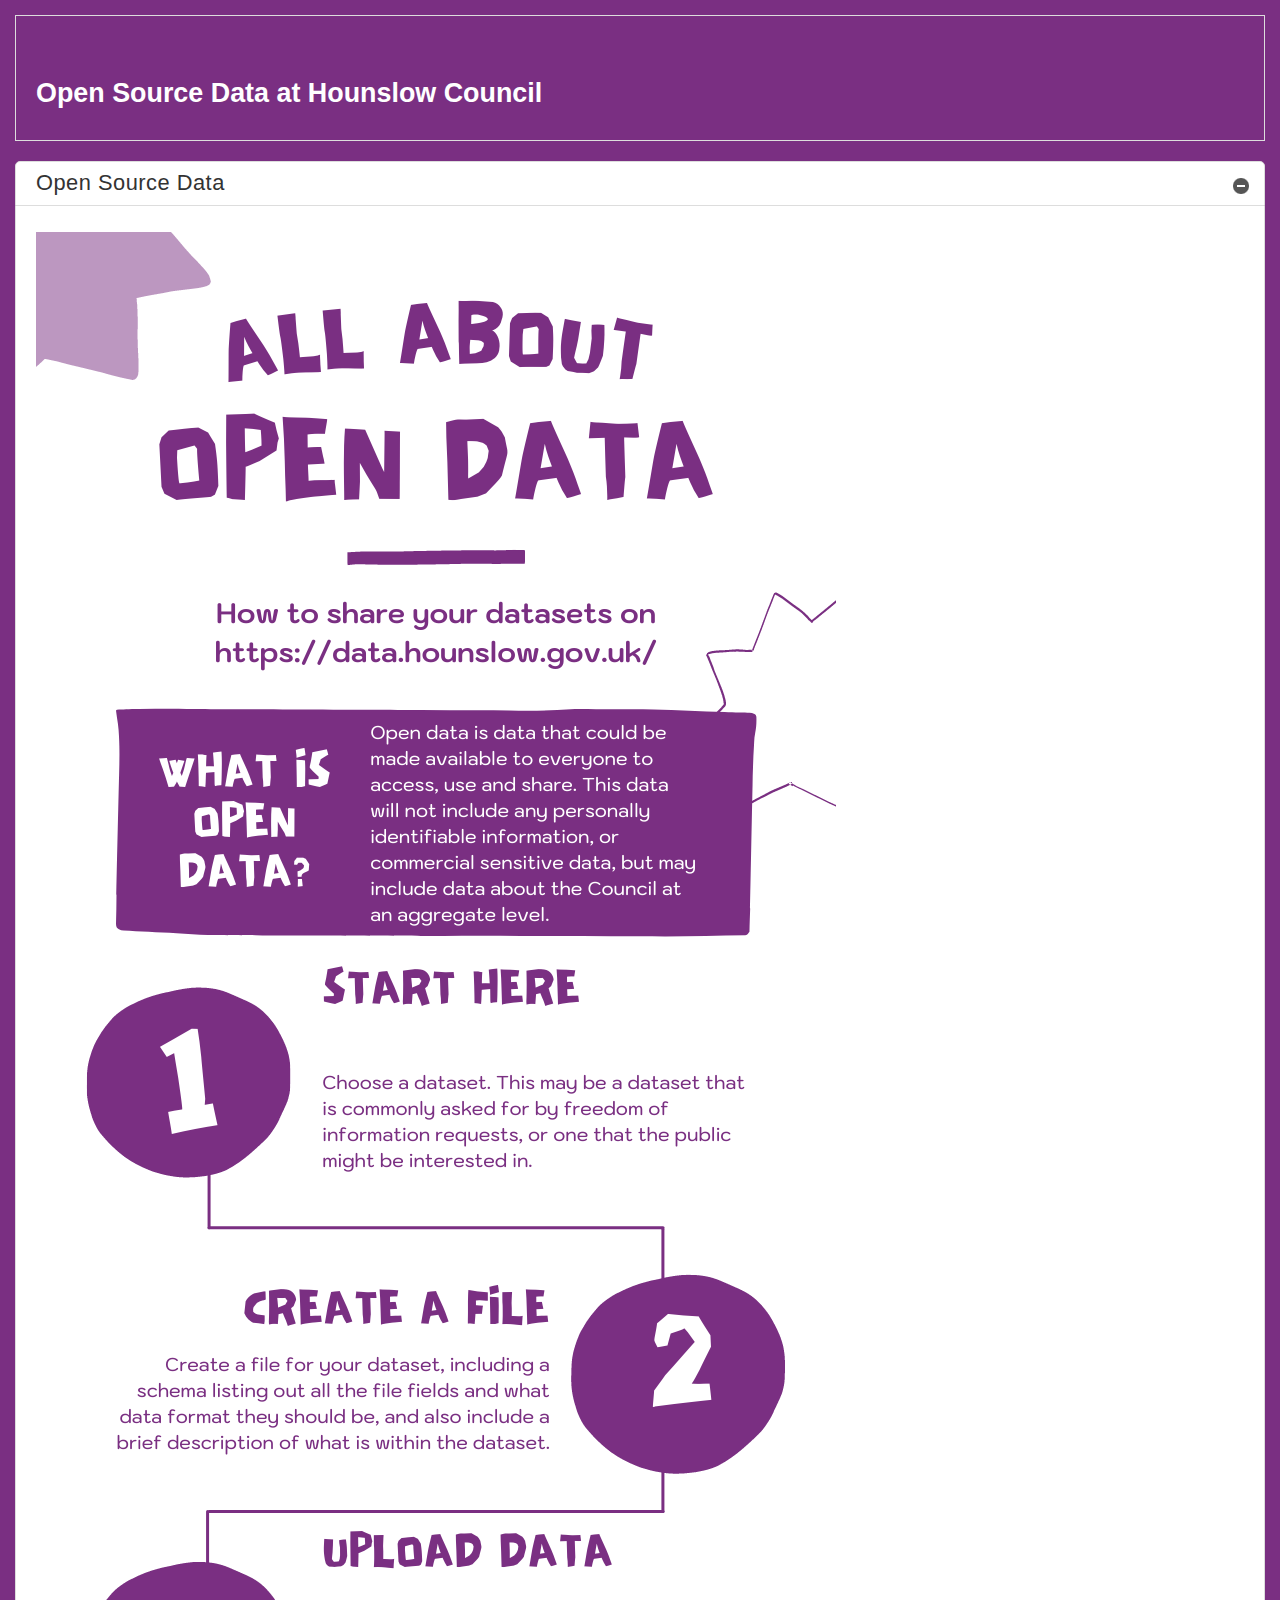
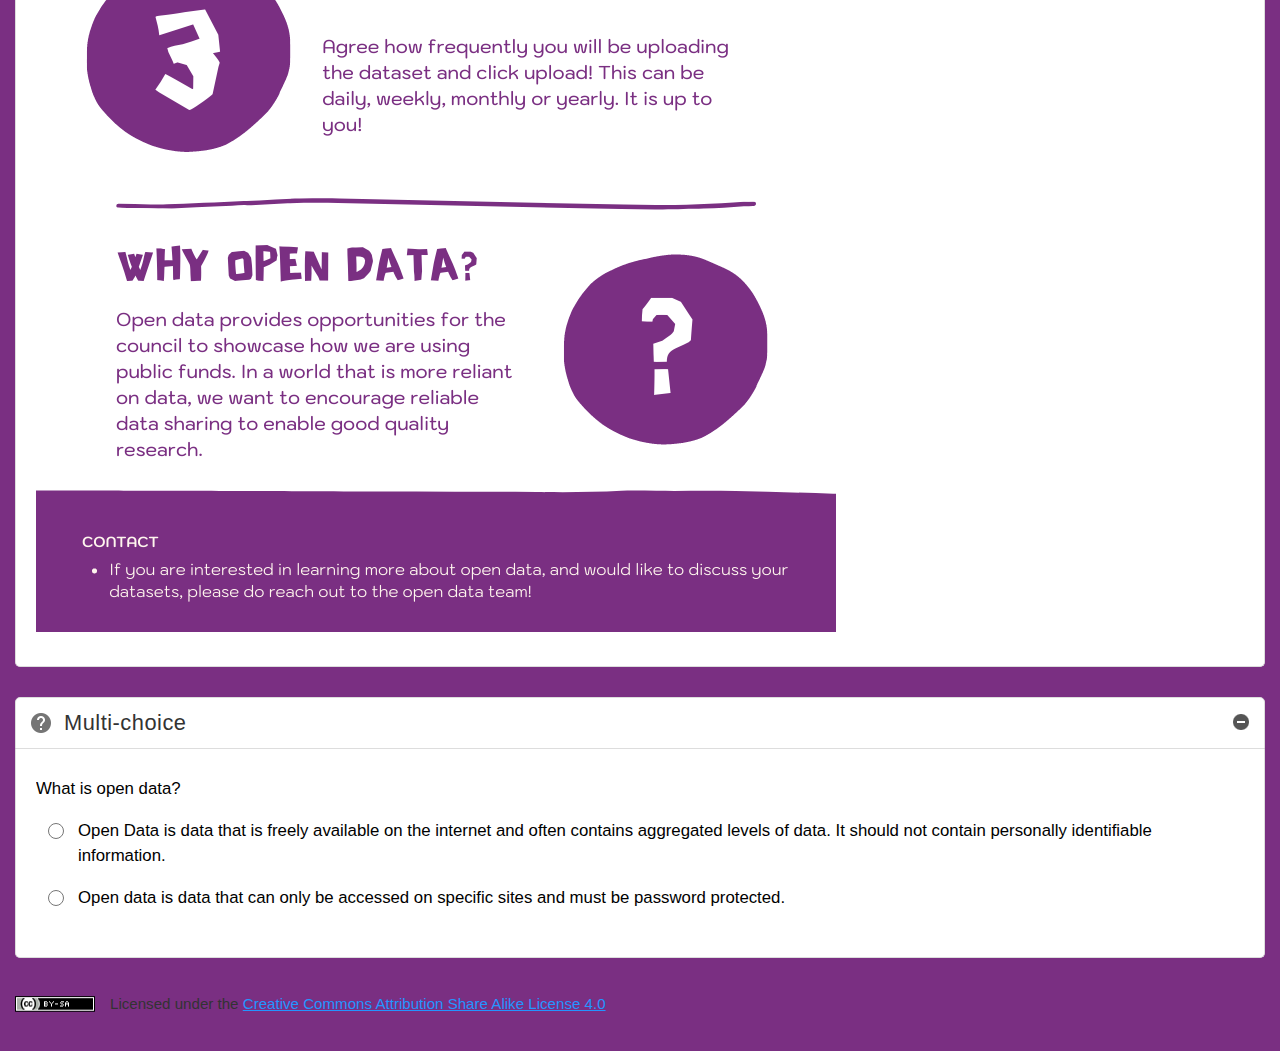
<file: open_data_scorm/index.html>
<!DOCTYPE html>
<html lang="en" xml:lang="en" xmlns="http://www.w3.org/1999/xhtml">
<head>
<meta http-equiv="content-type" content="text/html; charset=utf-8" />
<title>Open Data Training </title>
<meta name="author" content="AnnaTrichkine" />
<link rel="license" type="text/html" href="http://creativecommons.org/licenses/by-sa/4.0/" />
<meta name="generator" content="eXeLearning 2.5.1 - exelearning.net" />
<meta name="description" content="test" />
<link rel="stylesheet" type="text/css" href="base.css" />
<link rel="stylesheet" type="text/css" href="content.css" />
<!--[if lt IE 9]><script type="text/javascript" src="exe_html5.js"></script><![endif]-->
<script type="text/javascript" src="exe_jquery.js"></script>
<script type="text/javascript" src="common_i18n.js"></script>
<script type="text/javascript" src="common.js"></script>
<script type="text/javascript" src="SCORM_API_wrapper.js"></script>
<script type="text/javascript" src="SCOFunctions.js"></script>
<meta name="viewport" content="width=device-width, initial-scale=1" />
    </head>
<body id="exe-node-0" class="exe-scorm" onunload="unloadPage()"><script type="text/javascript">document.body.className+=" js";jQuery(function(){loadPage()})</script>
<div id="outer">
<section id="main">
<header id="nodeDecoration"><div id="headerContent"><h1 id="nodeTitle">Open Source Data at Hounslow Council</h1></div></header>
<article class="iDevice_wrapper textIdevice em_iDevice" id="id0">
<div class="iDevice emphasis1" >
<header class="iDevice_header iDevice_header_noIcon"><h1 class="iDeviceTitle">Open Source Data</h1></header>
<div class="iDevice_inner">
<div class="iDevice_content_wrapper">
<div id="ta0_113_2" class="block iDevice_content">
<div class="exe-text"><p><img src="Hounslow_Open_Data_Infographic.png" alt="Open data infographic" title="open_data_infographic" width="800" height="2000" /></p></div>
</div>
</div>
</div>
</div>
</article>
<article class="iDevice_wrapper MultichoiceIdevice em_iDevice" id="id10">
<div class="iDevice emphasis1" >
<header class="iDevice_header"><h1 class="iDeviceTitle">Multi-choice</h1></header>
<div class="iDevice_inner">
<div class="iDevice_content_wrapper">
<section class="question">
<form name="multi-choice-form-10_86" action="#" onsubmit="return false" class="activity-form">
<h1 class="js-sr-av">Question</h1>
<div id="taquestion10_86" class="block question iDevice_content">
<p><span style="color: #000000;">What is open data?</span></p>
</div>
<section class="iDevice_answers">
<h1 class="js-sr-av">Answers</h1>
<section class="iDevice_answer">
<p class="iDevice_answer-field js-required">
<label for="i10_89" class="sr-av"><a href="#answer-10_89">Option 1</a></label><input type="radio" name="option10_86" id="i10_89" class="exe-radio-option exe-radio-option-0-2-10_86-multi"/>
</p>
<div class="iDevice_answer-content" id="answer-10_89"><div id="taans10_89" class="block iDevice_content">
<p><span style="color: #000000;">Open Data is data that is freely available on the internet and often contains aggregated levels of data. It should not contain personally identifiable information.</span><span style="color: #ffffff;"></span></p>
</div>
</div>
</section>
<section class="iDevice_answer">
<p class="iDevice_answer-field js-required">
<label for="i10_220" class="sr-av"><a href="#answer-10_220">Option 2</a></label><input type="radio" name="option10_86" id="i10_220" class="exe-radio-option exe-radio-option-1-2-10_86-multi"/>
</p>
<div class="iDevice_answer-content" id="answer-10_220"><div id="taans10_220" class="block iDevice_content">
<p><span style="color: #000000;">Open data is data that can only be accessed on specific sites and must be password protected.</span></p>
</div>
</div>
</section>
</section>
<section class="iDevice_feedbacks js-feedback">
<h1 class="js-sr-av">Feedback</h1>
<section id="sa0b10_86" class="feedback js-hidden">
<div id="taf10_89" class=" iDevice_content">
<p><span style="color: #000000;">Open Data is Data that can be accessed by anyone on the web and should be machine readable. </span></p>
</div>
</section>
<section id="sa1b10_86" class="feedback js-hidden">
<p>Wrong</p>
</section>
</section>
</form>
<section class="iDevice_solution feedback js-hidden">
<h1>Solution</h1>
<ol>
<li><a href="#answer-10_89">Correct Option</a><span> (<a href="#sa0b10_86">Feedback</a>)</span></li>
<li><a href="#answer-10_220">Wrong</a><span> (<a href="#sa1b10_86">Feedback</a>)</span></li>
</ol>
</section>
</section>
</div>
</div>
</div>
</article>
</section>
<div id="packageLicense" class="cc cc-by-sa">
<p><span>Licensed under the</span> <a rel="license" href="http://creativecommons.org/licenses/by-sa/4.0/">Creative Commons Attribution Share Alike License 4.0</a></p>
</div>
</div>
<script type="text/javascript" src="_style_js.js"></script></body></html>
</file>
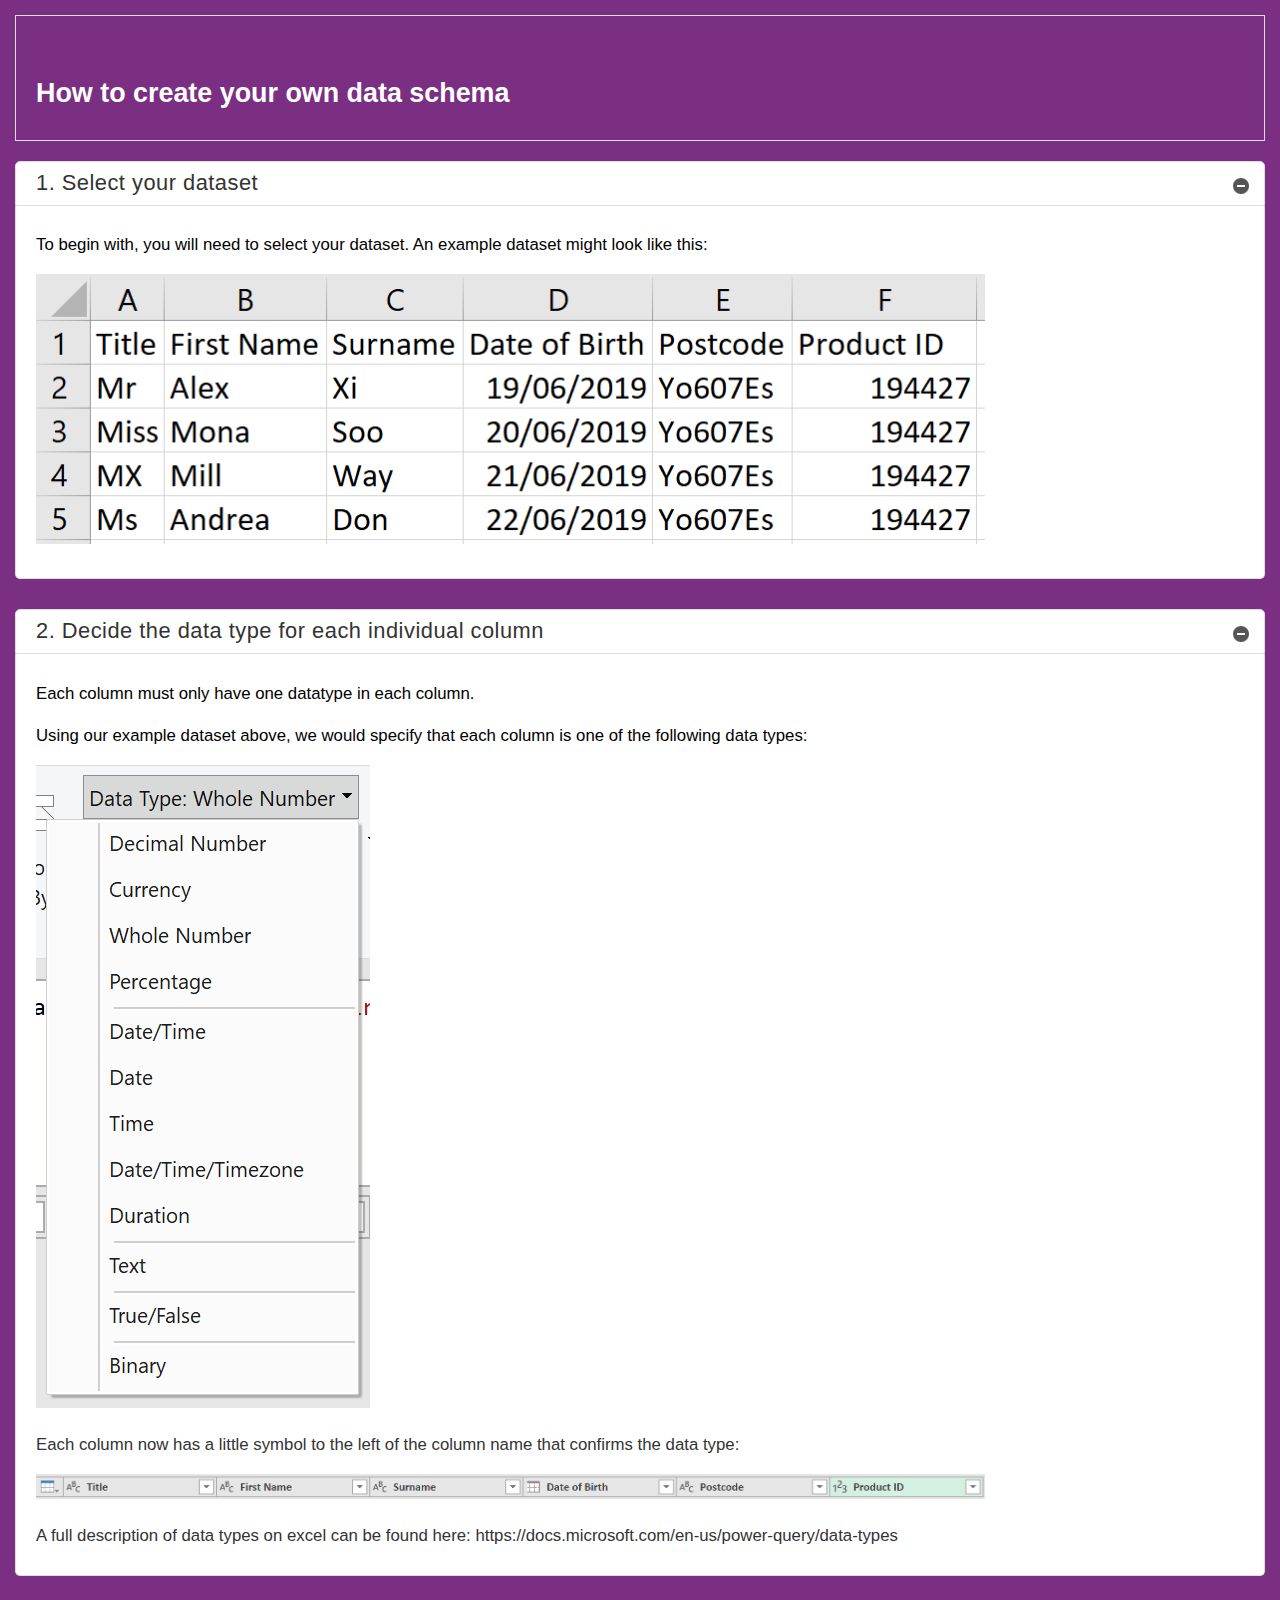
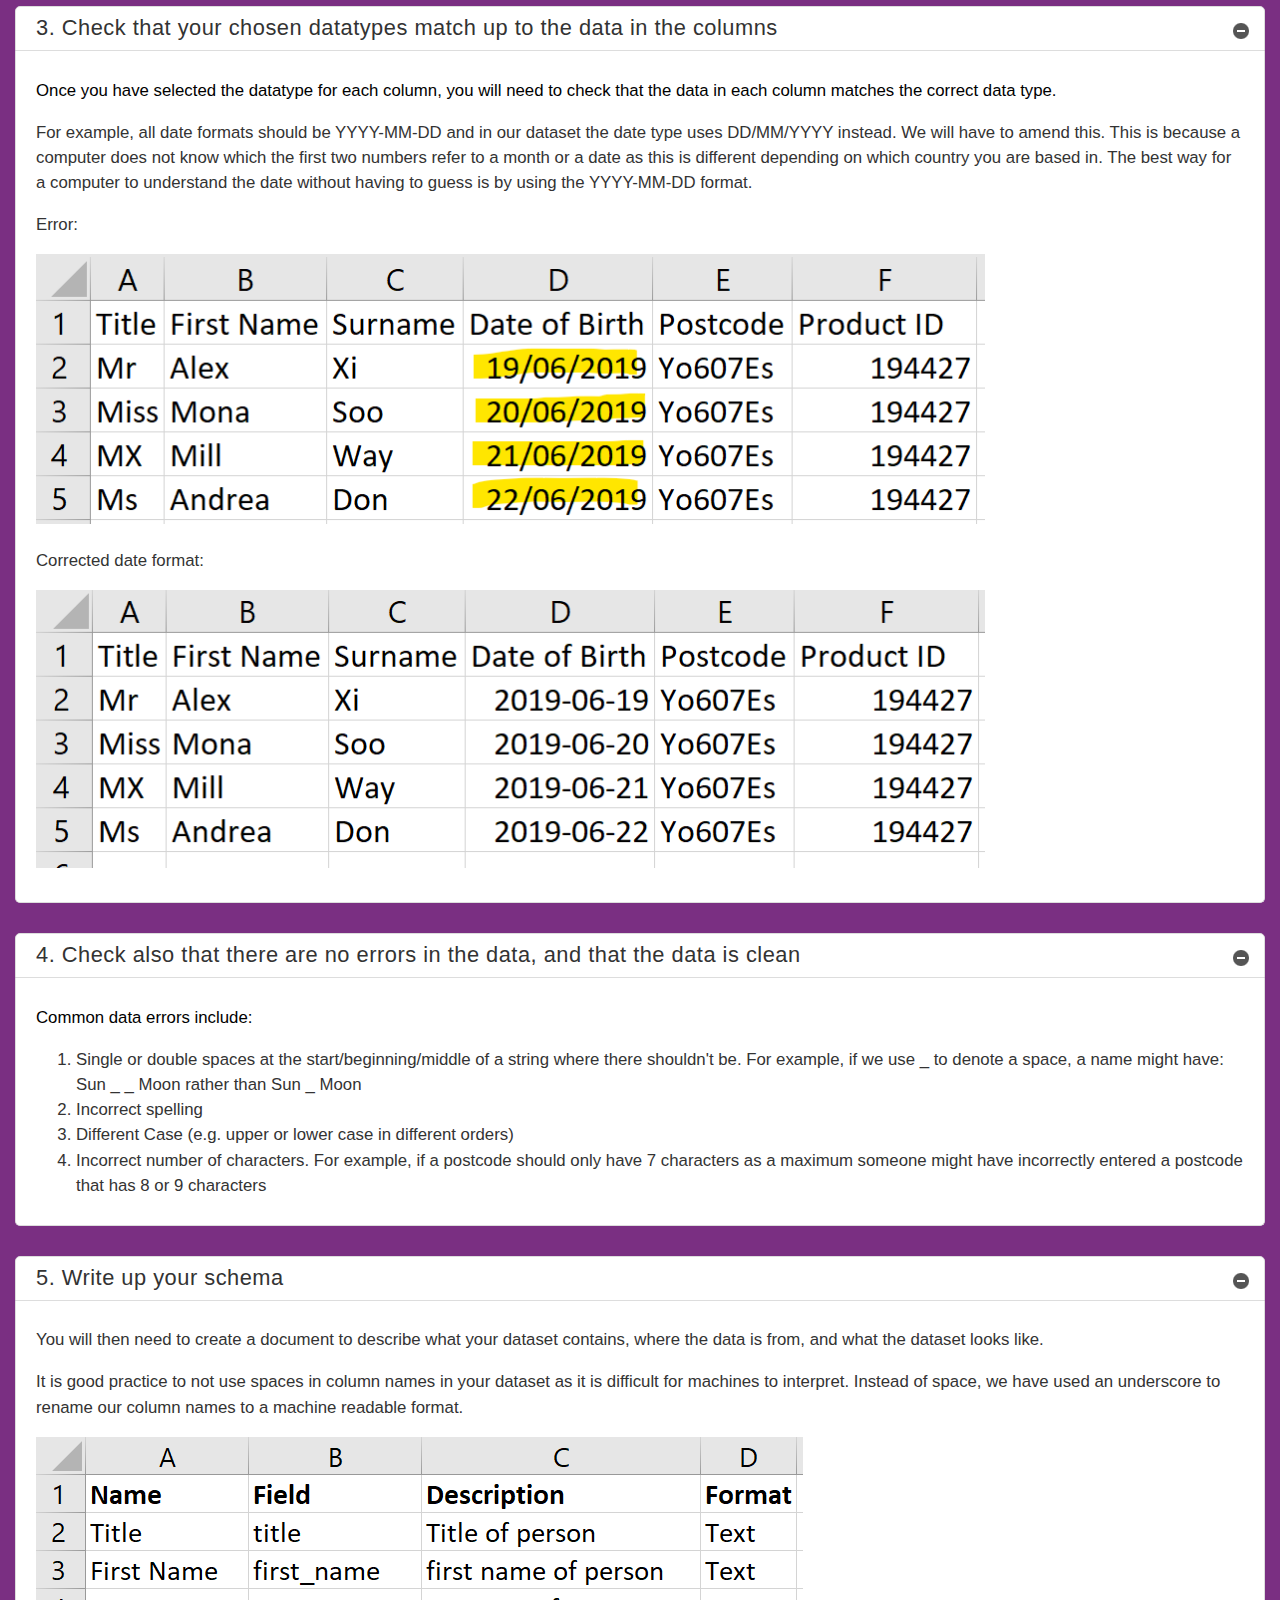
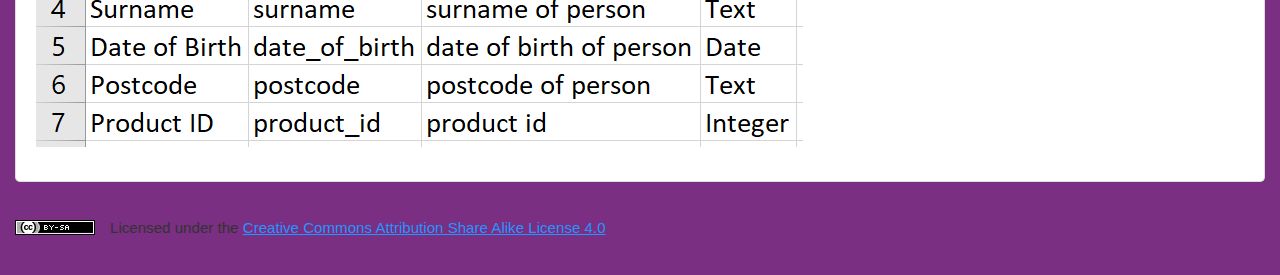
<file: open_data_scorm/how_to_create_your_own_data_schema.html>
<!DOCTYPE html>
<html lang="en" xml:lang="en" xmlns="http://www.w3.org/1999/xhtml">
<head>
<meta http-equiv="content-type" content="text/html; charset=utf-8" />
<title>How to create your own data schema | Open Data Training </title>
<meta name="author" content="AnnaTrichkine" />
<link rel="license" type="text/html" href="http://creativecommons.org/licenses/by-sa/4.0/" />
<meta name="generator" content="eXeLearning 2.5.1 - exelearning.net" />
<link rel="stylesheet" type="text/css" href="base.css" />
<link rel="stylesheet" type="text/css" href="content.css" />
<!--[if lt IE 9]><script type="text/javascript" src="exe_html5.js"></script><![endif]-->
<script type="text/javascript" src="exe_jquery.js"></script>
<script type="text/javascript" src="common_i18n.js"></script>
<script type="text/javascript" src="common.js"></script>
<script type="text/javascript" src="SCORM_API_wrapper.js"></script>
<script type="text/javascript" src="SCOFunctions.js"></script>
<meta name="viewport" content="width=device-width, initial-scale=1" />
    </head>
<body id="exe-node-4" class="exe-scorm" onunload="unloadPage()"><script type="text/javascript">document.body.className+=" js";jQuery(function(){loadPage()})</script>
<div id="outer">
<section id="main">
<header id="nodeDecoration"><div id="headerContent"><h1 id="nodeTitle">How to create your own data schema</h1></div></header>
<article class="iDevice_wrapper textIdevice em_iDevice" id="id12">
<div class="iDevice emphasis1" >
<header class="iDevice_header iDevice_header_noIcon"><h1 class="iDeviceTitle">1. Select your dataset</h1></header>
<div class="iDevice_inner">
<div class="iDevice_content_wrapper">
<div id="ta12_108_2" class="block iDevice_content">
<div class="exe-text"><p><span style="color: #000000;">To begin with, you will need to select your dataset. An example dataset might look like this:</span></p>
<p><span style="color: #000000;"><img src="img0.png" width="949" height="270" alt="Datasetexcel" /></span></p></div>
</div>
</div>
</div>
</div>
</article>
<article class="iDevice_wrapper textIdevice em_iDevice" id="id13">
<div class="iDevice emphasis1" >
<header class="iDevice_header iDevice_header_noIcon"><h1 class="iDeviceTitle">2. Decide the data type for each individual column</h1></header>
<div class="iDevice_inner">
<div class="iDevice_content_wrapper">
<div id="ta13_109_2" class="block iDevice_content">
<div class="exe-text"><p><span style="color: #000000;">Each column must only have one datatype in each column. </span></p>
<p><span style="color: #000000;">Using our example dataset above, we would specify that each column is one of the following data types:</span></p>
<p><img src="img0.1.png" width="334" height="643" alt="datatypes" /></p>
<p>Each column now has a little symbol to the left of the column name that confirms the data type:</p>
<p><img src="img1.png" width="949" height="25" alt="datatypetable" /></p>
<p><span style="color: #000000;"></span>A full description of data types on excel can be found here: https://docs.microsoft.com/en-us/power-query/data-types</p>
<p></p></div>
</div>
</div>
</div>
</div>
</article>
<article class="iDevice_wrapper textIdevice em_iDevice" id="id14">
<div class="iDevice emphasis1" >
<header class="iDevice_header iDevice_header_noIcon"><h1 class="iDeviceTitle">3. Check that your chosen datatypes match up to the data in the columns</h1></header>
<div class="iDevice_inner">
<div class="iDevice_content_wrapper">
<div id="ta14_110_2" class="block iDevice_content">
<div class="exe-text"><p><span style="color: #000000;">Once you have selected the datatype for each column, you will need to check that the data in each column matches the correct data type.</span></p>
<p>For example, all date formats should be YYYY-MM-DD and in our dataset the date type uses DD/MM/YYYY instead. We will have to amend this. This is because a computer does not know which the first two numbers refer to a month or a date as this is different depending on which country you are based in. The best way for a computer to understand the date without having to guess is by using the YYYY-MM-DD format.</p>
<p>Error:</p>
<p><img src="img0.2.png" width="949" height="270" alt="errordates" /></p>
<p>Corrected date format:</p>
<p><img src="img1.1.png" width="949" height="278" alt="newdateformat" /></p></div>
</div>
</div>
</div>
</div>
</article>
<article class="iDevice_wrapper textIdevice em_iDevice" id="id15">
<div class="iDevice emphasis1" >
<header class="iDevice_header iDevice_header_noIcon"><h1 class="iDeviceTitle">4. Check also that there are no errors in the data, and that the data is clean</h1></header>
<div class="iDevice_inner">
<div class="iDevice_content_wrapper">
<div id="ta15_111_2" class="block iDevice_content">
<div class="exe-text"><p><span style="color: #000000;">Common data errors include: </span></p>
<ol>
<li>Single or double spaces at the start/beginning/middle of a string where there shouldn't be. For example, if we use _ to denote a space, a name might have: Sun _ _ Moon rather than Sun _ Moon</li>
<li>Incorrect spelling</li>
<li>Different Case (e.g. upper or lower case in different orders)</li>
<li>Incorrect number of characters. For example, if a postcode should only have 7 characters as a maximum someone might have incorrectly entered a postcode that has 8 or 9 characters</li>
</ol></div>
</div>
</div>
</div>
</div>
</article>
<article class="iDevice_wrapper textIdevice em_iDevice" id="id16">
<div class="iDevice emphasis1" >
<header class="iDevice_header iDevice_header_noIcon"><h1 class="iDeviceTitle">5. Write up your schema</h1></header>
<div class="iDevice_inner">
<div class="iDevice_content_wrapper">
<div id="ta16_112_2" class="block iDevice_content">
<div class="exe-text"><p>You will then need to create a document to describe what your dataset contains, where the data is from, and what the dataset looks like.</p>
<p>It is good practice to not use spaces in column names in your dataset as it is difficult for machines to interpret. Instead of space, we have used an underscore to rename our column names to a machine readable format.</p>
<p><img src="img0.3.png" width="767" height="310" alt="schemadesc" /></p></div>
</div>
</div>
</div>
</div>
</article>
</section>
<div id="packageLicense" class="cc cc-by-sa">
<p><span>Licensed under the</span> <a rel="license" href="http://creativecommons.org/licenses/by-sa/4.0/">Creative Commons Attribution Share Alike License 4.0</a></p>
</div>
</div>
<script type="text/javascript" src="_style_js.js"></script></body></html>
</file>
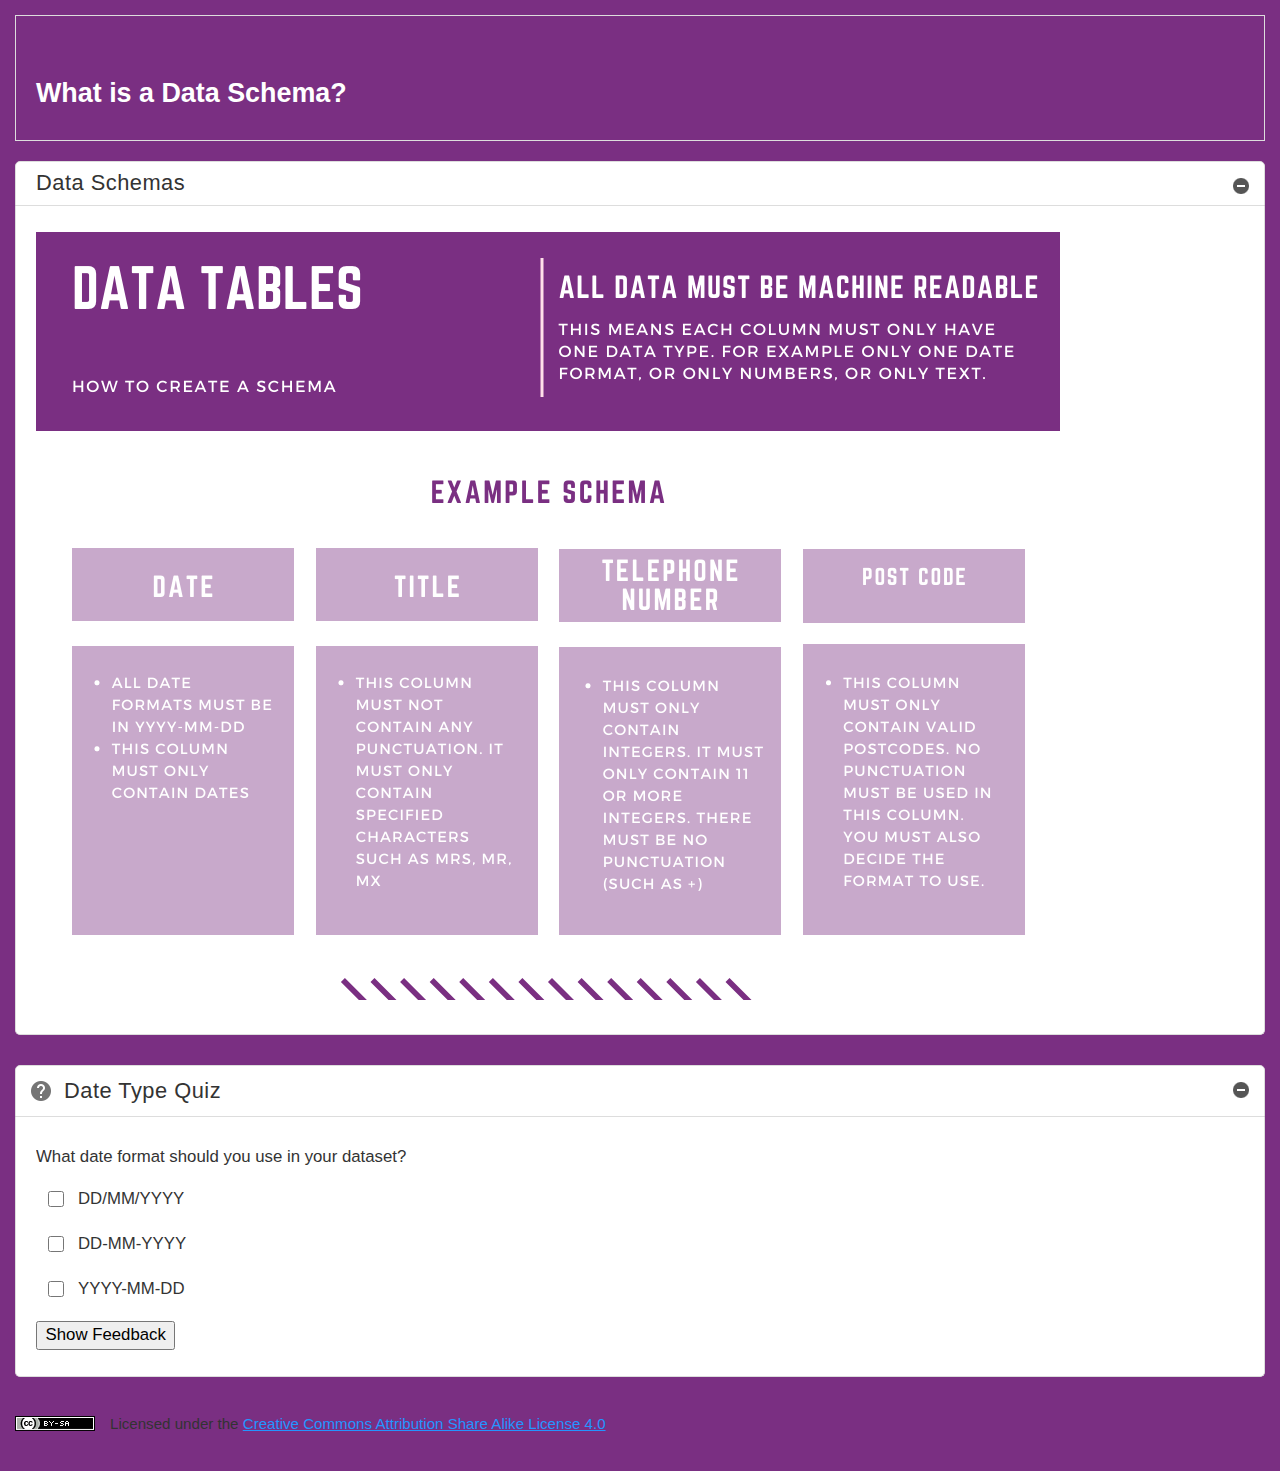
<file: open_data_scorm/what_is_a_data_schema.html>
<!DOCTYPE html>
<html lang="en" xml:lang="en" xmlns="http://www.w3.org/1999/xhtml">
<head>
<meta http-equiv="content-type" content="text/html; charset=utf-8" />
<title>What is a Data Schema? | Open Data Training </title>
<meta name="author" content="AnnaTrichkine" />
<link rel="license" type="text/html" href="http://creativecommons.org/licenses/by-sa/4.0/" />
<meta name="generator" content="eXeLearning 2.5.1 - exelearning.net" />
<link rel="stylesheet" type="text/css" href="base.css" />
<link rel="stylesheet" type="text/css" href="content.css" />
<!--[if lt IE 9]><script type="text/javascript" src="exe_html5.js"></script><![endif]-->
<script type="text/javascript" src="exe_jquery.js"></script>
<script type="text/javascript" src="common_i18n.js"></script>
<script type="text/javascript" src="common.js"></script>
<script type="text/javascript" src="SCORM_API_wrapper.js"></script>
<script type="text/javascript" src="SCOFunctions.js"></script>
<meta name="viewport" content="width=device-width, initial-scale=1" />
    </head>
<body id="exe-node-1" class="exe-scorm" onunload="unloadPage()"><script type="text/javascript">document.body.className+=" js";jQuery(function(){loadPage()})</script>
<div id="outer">
<section id="main">
<header id="nodeDecoration"><div id="headerContent"><h1 id="nodeTitle">What is a Data Schema?</h1></div></header>
<article class="iDevice_wrapper textIdevice em_iDevice" id="id1">
<div class="iDevice emphasis1" >
<header class="iDevice_header iDevice_header_noIcon"><h1 class="iDeviceTitle">Data Schemas</h1></header>
<div class="iDevice_inner">
<div class="iDevice_content_wrapper">
<div id="ta1_114_2" class="block iDevice_content">
<div class="exe-text"><p><img src="Data_schema.png" alt="data schema how to" title="dataschema" width="1024" height="768" /></p></div>
</div>
</div>
</div>
</div>
</article>
<article class="iDevice_wrapper MultiSelectIdevice em_iDevice" id="id6">
<div class="iDevice emphasis1" >
<header class="iDevice_header"><h1 class="iDeviceTitle">Date Type Quiz</h1></header>
<div class="iDevice_inner">
<div class="iDevice_content_wrapper">
<section class="question">
<div id="actitity-6_108">
<form name="multi-select-form-6_108" action="#" class="activity-form multi-select-form">
<h1 class="js-sr-av">Question</h1>
<div id="taquestion6_108" class="block question iDevice_content">
<p>What date format should you use in your dataset?</p>
</div>
<section class="iDevice_answers">
<h1 class="js-sr-av">Answers</h1>
<section class="iDevice_answer">
<p class="iDevice_answer-field js-required">
<label for="op6_1080" class="sr-av"><a href="#answer-6_111">Option 1</a></label><input type="checkbox" id="op6_1080" value="False" />
</p>
<div class="iDevice_answer-content" id="answer-6_111"><div id="taans6_111" class="block iDevice_content">
<p>DD/MM/YYYY</p>
</div>
</div>
<section class="iDevice_answer-feedback feedback" id="feedback-6_1080" style="display:none"></section>
</section>
<section class="iDevice_answer">
<p class="iDevice_answer-field js-required">
<label for="op6_1081" class="sr-av"><a href="#answer-6_214">Option 2</a></label><input type="checkbox" id="op6_1081" value="False" />
</p>
<div class="iDevice_answer-content" id="answer-6_214"><div id="taans6_214" class="block iDevice_content">
<p>DD-MM-YYYY</p>
</div>
</div>
<section class="iDevice_answer-feedback feedback" id="feedback-6_1081" style="display:none"></section>
</section>
<section class="iDevice_answer">
<p class="iDevice_answer-field js-required">
<label for="op6_1082" class="sr-av"><a href="#answer-6_216">Option 3</a></label><input type="checkbox" id="op6_1082" value="True" />
</p>
<div class="iDevice_answer-content" id="answer-6_216"><div id="taans6_216" class="block iDevice_content">
<p>YYYY-MM-DD</p>
</div>
</div>
<section class="iDevice_answer-feedback feedback" id="feedback-6_1082" style="display:none"></section>
</section>
</section>
<div class="block iDevice_buttons feedback-button js-required">
<p>
<input type="button" name="submitSelect" class="feedbackbutton multi-select-feedback-toggler" value="Show Feedback" id="multi-select-feedback-toggler-3-6_108" /> 
</p>
</div>
<section id="f6_108" class="js-hidden js-feedback">
<h1 class="js-sr-av">Feedback</h1>

<div id="tafeedback6_108" class="feedback iDevice_content">
<p>Please note that only YYYY-MM-DD should be used in your dataset. For example, if you wanted to include the date for 21st March 2021 you should use 2021-03-21. </p>
<p>The delimiter you should use is "-" rather than "/".</p>
</div>
</section>
</form>
<section class="iDevice_solution feedback js-hidden">
<h1>Solution</h1>
<ol>
<li><a href="#answer-6_111" class="wrong">Incorrect</a></li>
<li><a href="#answer-6_214" class="wrong">Incorrect</a></li>
<li><a href="#answer-6_216" class="right">Correct</a></li>
</ol>
</section>
</div>
</section>
</div>
</div>
</div>
</article>
</section>
<div id="packageLicense" class="cc cc-by-sa">
<p><span>Licensed under the</span> <a rel="license" href="http://creativecommons.org/licenses/by-sa/4.0/">Creative Commons Attribution Share Alike License 4.0</a></p>
</div>
</div>
<script type="text/javascript" src="_style_js.js"></script></body></html>
</file>
<file: open_data_scorm/base.css>
/*
eXe
Copyright 2004-2006, University of Auckland
Copyright 2004-2007 eXe Project, New Zealand Tertiary Education Commission
base style sheet for all themes
*/
body{margin:0;padding:0 10px 10px 10px;font-family:arial,verdana,helvetica,sans-serif;font-size:.8em}#header{text-align:left;height:50px;padding-left:20px;font-size:2.2em;font-weight:bold}a{text-decoration:none}a:hover,a:focus{text-decoration:underline}img.submit,img.help,img.info,img.gallery{border:0}li{list-style-position:inside}#nodeDecoration{padding:.1em;border-bottom:0;text-align:right}.block,.feedback{display:block;padding-top:.25em;padding-bottom:.25em}.feedback{font-family:times,serif;font-size:120%}.feedback-button p{margin:0}.emphasis0{padding-left:0;margin:0}.iDeviceTitle{font-weight:bold;position:relative;top:-18px}input.feedbackbutton{margin-top:10px;margin-bottom:10px}.popupDiv{background-color:#EDEFF0;border:2px solid #607489;padding:0 4px 4px 4px;margin-left:15px;text-align:left;z-index:99;border-radius:3px}.popupDivLabel{text-align:center;font:message-box;font-weight:bold;color:#fff;cursor:move;margin:0 -4px;background-image:url(popup_bg.gif)}@media print{.feedback{display:block!important}.feedback.iDevice_solution a{text-decoration:none;color:inherit}.iDevice_solution li span{display:none}div.node,article.node{page-break-after:always}.external-iframe{display:none}.external-iframe-src{display:block!important;margin:2em 0;font-size:.95em;text-align:center}}.external-iframe{border:0}.iDevice a,#siteFooter a,#packageLicense a,.toggle-idevice a{text-decoration:underline}.iDevice a:hover,#siteFooter a:hover,#packageLicense a:hover,.toggle-idevice a:hover{text-decoration:none}.pre-code{background:#112C4A;color:#E7ECF1;font-family:Monaco,Courier,monospace;border-radius:9px;font-size:12px;margin:2em 1em;overflow:auto;padding:20px}.iDevice_content{position:relative;max-width:100%}.exe-epub3 .iDevice_content{position:static}.iDevice_header{background-position:0 50%;background-repeat:no-repeat}.iDevice_header.iDevice_header_noIcon{background-image:none;padding:5px 0}.TrueFalseIdevice label{white-space:nowrap;margin-right:1em;line-height:1.7em}.exe-dl{margin-bottom:2em;margin-left:1.5em}.exe-dl dt{font-weight:bold}.exe-dl dd{margin:1em 1.5em}.js .exe-dl dt{margin:1.2em 0 0 0}.exe-dl dt a{text-decoration:underline}.exe-dl .icon,.exe-dl-toggler a{display:block;width:20px;height:20px;font-size:1.2em;margin-right:1em;line-height:20px;text-align:center;float:left;border-radius:2px;position:relative}.exe-dl-toggler{height:20px;margin:1.5em}.exe-dl-toggler a{margin-left:0;font-weight:bold}.js .exe-dl dd{display:none;padding-left:0;margin:1em 1em 1em 37px}.exe-math{margin:2em 0}.exe-math,.MathJax_Display{text-align:left!important}.exe-math.position-center,.position-center .MathJax_Display,[style*="text-align: center"] .MathJax_Display{text-align:center!important}.exe-math.position-right,.position-right .MathJax_Display,[style*="text-align: right"] .MathJax_Display{text-align:right!important}.js .show-image .exe-math-code,.js .show-code .exe-math-img{display:none}.exe-math-links{font-size:.85em}.exe-figure{margin:2em 0;max-width:100%}.position-center{margin:2em auto}.position-right{margin:2em 0 2em auto}.float-left{float:left;margin:.5em 1.5em 1em 0}.float-right{float:right;margin:.5em 0 1em 2em}.figcaption{padding-top:.2em}.figcaption.header{padding-top:0;padding-bottom:.2em}.exe-layout-2-cols,.exe-layout-3-cols{width:100%}.exe-layout-2-cols .exe-col{float:left;width:49%}.exe-layout-2-cols .exe-col-1{padding-right:1%}.exe-layout-2-cols .exe-col-2{padding-left:1%}.exe-layout-2-30-70 .exe-col{width:69%}.exe-layout-2-30-70 .exe-col-1{width:29%}.exe-layout-2-70-30 .exe-col{width:29%}.exe-layout-2-70-30 .exe-col-1{width:69%}.exe-layout-3-cols .exe-col{float:left;width:32%}.exe-layout-3-cols .exe-col-1,.exe-layout-3-cols .exe-col-2{padding-right:2%}.exe-block-warning{background:#FCF8E3;color:#796034;border:1px solid #FAEBCC;padding:0 1em;border-radius:4px}p.exe-block-warning{padding:1em}.exe-block-alert{background:#ffc;color:#855000;border:1px solid #FFF099;padding:0 1em;border-radius:4px}p.exe-block-alert{padding:1em}.exe-block-danger{background:#FEF0EF;color:#973C3B;border:1px solid #F3DADD;padding:0 1em;border-radius:4px}p.exe-block-danger{padding:1em}.exe-block-info{background:#E1F1F9;color:#2B627D;border:1px solid #C9EDF4;padding:0 1em;border-radius:4px}p.exe-block-info{padding:1em}.exe-block-success{background:#E5F3E0;color:#336634;border:1px solid #DEEDD1;padding:0 1em;border-radius:4px}p.exe-block-success{padding:1em}.exe-block-warning a{color:#4F360A}.exe-block-alert a{color:#5B2600}.exe-block-danger a{color:#6D1211}.exe-block-info a{color:#063853}.exe-block-success a{color:#093C0A}.js a.exe-enlarge{position:relative;display:block}.exe-enlarge-icon{display:none;width:30px;height:30px;position:absolute;top:50%;left:50%;margin:-15px 0 0 -15px;border-radius:15px;background:#333;z-index:10;box-shadow:0 0 7px 0 #DDD}.exe-enlarge-icon b{width:30px;height:30px;line-height:30px;text-align:center;display:block;font-size:1.3em;color:#FFF}.exe-enlarge-icon b:before{content:"+"}.js a.exe-enlarge:hover img,.js a.exe-enlarge:focus img{opacity:.7;filter:alpha(opacity=70)}a.exe-enlarge:hover .exe-enlarge-icon,a.exe-enlarge:focus .exe-enlarge-icon{display:block;*display:none}.exe-clear{overflow:auto}.toggle-idevice,.exe-hidden,.js-required,.js .js-hidden{display:none}.js .js-required{display:block}#packageLicense{text-align:center}.js #main .iDevice_hint_title{font-size:1em;margin-top:0;font-weight:normal;*margin-top:1em}.iDevice_hint{margin-bottom:1.5em}.iDevice_hint_title a{background-repeat:no-repeat;background-position:0 50%;padding-left:23px;text-decoration:none}.iDevice_hint_content{padding:0 23px}.iDevice_answer{overflow:hidden;*margin:1.5em 0}.iDevice_answer{overflow:hidden}.iDevice_answer p{margin-top:0}.iDevice_answer-field{width:2.5em;float:left}.js .iDevice_answer-content,.js .iDevice_answer-feedback{padding-left:2.5em}.hidden-idevice .image_text{display:none}abbr[title],acronym[title]{text-decoration:none;border-bottom:1px dotted}.pagination.page-counter{text-align:center}.pagination.noprt .sep{display:none}.pagination.noprt .page-counter{margin-right:20px}#topPagination .page-counter{margin-left:20px;margin-right:0}#skipNav{margin:0;position:absolute;width:100%}.sr-av,.js .js-sr-av,#skipNav a,.exe-hidden-accessible,.js .exe-tooltip-text{position:absolute;overflow:hidden;clip:rect(0 0 0 0);clip:rect(0,0,0,0);height:0}#skipNav a{background:#333;color:#fff;padding:.4em .85em}#skipNav a:active,#skipNav a:focus{position:static;overflow:visible;clip:auto;height:auto}.exe-table{background:#fff;margin:2em auto;max-width:100%;border:1px solid #CCC;border-collapse:collapse;border-spacing:0}.exe-table caption{padding:.5em 0;text-align:center;font-style:italic}.exe-table td,.exe-table th{border:1px solid #CCC;margin:0;padding:.5em 1em}.exe-table thead{background:#ddd;color:#000;text-align:left}.exe-table tr:nth-child(2n-1) td,.exe-table tbody tr:nth-child(2n-1) th{background:#F4F4F4}.exe-table tbody tr:nth-child(2n) th{background:#F4F4F4}.exe-table tbody tr:nth-child(2n-1) th{background:#E4E4E4}.exe-table thead+tbody tr:nth-child(2n) th{background:#fff}.exe-table thead+tbody tr:nth-child(2n-1) th{background:#F4F4F4}.exe-table-minimalist{background:#fff;margin:2em auto;border-collapse:collapse}.exe-table-minimalist thead th{color:#000;padding:.6em 1.5em .6em .8em;border-bottom:2px solid #CCC;text-align:left}.exe-table-minimalist td,.exe-table-minimalist tbody th{border-bottom:1px solid #ccc;color:#555;padding:.5em 1.5em .5em .8em}.exe-table-minimalist tbody tr:hover td,.exe-table-minimalist tbody tr:hover th{color:#222}.exe-table-minimalist tr:nth-child(2n-1) td,.exe-table-minimalist tbody tr:nth-child(2n-1) th{background:#F9F9F9}.exe-table-minimalist caption{text-align:center;font-style:italic;border-bottom:2px solid #CCC;padding:.6em 0}body .qtip{font-size:.85em;line-height:1.5em}.qtip .exe-tooltip-text{position:relative;overflow:auto;clip:auto;height:auto}ol.auto-numbered{counter-reset:item}.auto-numbered ol{counter-reset:item}.auto-numbered li{display:block}.auto-numbered li:before{content:counters(item,".") ".- ";counter-increment:item}.exe-quote-cite cite{display:block;text-align:right;margin-top:-.5em}.exe-link-data{font-size:.8em;margin:0 .2em}.exe-link-data abbr{cursor:help}.styled-qc{font-family:Georgia,serif;font-style:italic;margin:1.5em 2.5em;padding:.25em 3.5em;position:relative}.styled-qc:before{display:block;content:"\201C";font-size:5em;position:absolute;left:0;top:-20px}.js .pbl-task-info{visibility:hidden}.pbl-task-info dt{float:left;font-weight:bold;margin-right:.5em}.pbl-task-info{overflow:hidden;margin:1em 0 1.5em 20px;width:auto;float:right;text-align:right}.pbl-task-info dt{margin:0;float:left;clear:left;width:150px}.pbl-task-info dd{margin:0 0 0 150px;text-align:left;padding-left:.5em}.pbl-task-info dd:after{content:'';display:block;clear:both}.pbl-task-description{clear:both}iframe,object,embed{max-width:100%}img,video{max-width:100%;height:auto}@media all and (max-width:992px){.exe-layout-3-cols .exe-col{float:none;width:100%;padding:0}.exe-layout-3-cols .exe-col .exe-figure{margin:2em auto}}@media all and (max-width:780px){.styled-qc{margin:1.5em .5em}.exe-layout-2-cols .exe-col{float:none;width:100%;padding:0}.exe-layout-2-cols .exe-col .exe-figure{margin:2em auto}}#exe-client-search-form{text-align:right;margin-bottom:2em}#exe-client-search-form p{margin:0}#exe-client-search-text{border:1px solid #ddd;padding:5px 10px;width:250px;max-width:60%}#exe-client-search-submit{border:1px solid #ddd;padding:5px 10px;background:#ddd;margin-left:-.4em;color:#333}.exe-client-search-results #nodeTitle,.exe-client-search-results .iDevice_wrapper,#exe-client-search-results,#exe-client-search-reset{display:none}.exe-client-search-results #exe-client-search-results{display:block}.exe-client-search-results #exe-client-search-reset{display:inline;line-height:2em}#exe-client-search-results p{margin-top:1.5em}#exe-client-search-results ul{margin:1.5em 1.5em 3em 1.5em;padding:0;list-style:none}#main #exe-client-search-results li{list-style-image:none;margin-bottom:1.5em}#exe-client-search-results a{font-size:1.15em}.exe-client-search-result{background:yellow}.exe-client-search-read-more{font-size:.7em;margin-left:.2em}#exe-client-search-reset{margin-left:.5em}@media all and (max-width:700px){#exe-client-search-form{text-align:center}}@media all and (max-width:600px){.exe-client-search-results #exe-client-search-reset{display:block;margin:1em 0 0 0}}
</file>
<file: open_data_scorm/content.css>
/* eXeLearning Style Designer Compatible Style */
html{font-size:105%}
body{font:100%/1.5 'Open Sans',Arial,Verdana,Helvetica,sans-serif;padding:15px;margin:0;text-align:left}

h2{font-size:1.3em}
h3{font-size:1.2em}
h4{font-size:1.1em}
h5{font-size:1em}
p{margin:1em 0}
.score.js-feedback{margin-bottom:1em}

#header,#emptyHeader,#nodeDecoration{padding:0 20px;height:auto!important;height:120px;min-height:120px;font-size:1.6em;font-weight:300;border-style:1px;border-width:1px}
#headerContent{padding-top:70px}
#header h1,#nodeDecoration h1{margin:-.5em 0 1em 0;font-size:1em;text-align:left}
#nodeDecoration{margin-bottom:15px} /* Single page */

.nodeDecoration h1{font-size:1.5em}

/* iDevices */
.iDevice{margin:20px 0 30px 0}
.iDevice_header{letter-spacing:.5px;padding:.5em 40px .5em 0;height:auto!important;height:1.7em;min-height:1.7em;position:relative}
.iDevice_header[style]{background-image:none!important}
.iDeviceTitle{font-size:1.3em;vertical-align:bottom;top:auto;display:inline-block;font-weight:300;
padding:0 10px 0 35px;background-repeat:no-repeat;background-position:0 50%;margin:0}
.iDevice_header_noIcon .iDeviceTitle{background-image:none;padding-left:20px}
.iDeviceTitle{*display:inline;*line-height:2em}/* IE6, IE7 */
.iDevice_inner{padding:10px 20px;border-width:1px;border-style:solid;border-radius:5px}

/* Clearfix */
.iDevice_content{overflow:auto}
.FileAttachIdeviceInc .iDevice_content{margin-bottom:-.5em}

/* Hide/Show iDevice */
.toggle-idevice{display:block;margin:0;text-align:right}
.iDevice_header .toggle-idevice{position:absolute;top:14px;right:0}
.toggle-idevice a{display:inline-block;width:16px;height:16px;background:url(_style_icons.png) no-repeat -50px -50px;outline:none}
.toggle-idevice .show-idevice{background-position:0 -50px}
.toggle-idevice span{position:absolute;overflow:hidden;clip:rect(0,0,0,0);height:0}
.toggle-idevice a:hover,.toggle-idevice a:focus{filter:alpha(opacity=100);opacity:1}

/* iDevice title with background-color */
input.feedbackbutton{margin:0}
.iDevice_header{border-width:1px;border-style:solid;padding-left:13px;border-top-left-radius:5px;border-top-right-radius:5px}
.hidden-idevice .iDevice_header{border-radius:5px}
.iDevice_header .toggle-idevice{margin-right:15px}
.iDevice_inner{border-top-right-radius:0;border-top-left-radius:0;border-top:0}

.ExternalUrlIdevice iframe{border:0}

/* Reset base.css */
.block,.feedback{padding:0}
.feedback{font-family:inherit;font-size:1em}
li{list-style-position:outside}
.styled-qc{margin-top:2.5em}
.exe-dl .icon,.exe-dl-toggler a{width:24px;height:24px;border-radius:12px}
.exe-dl-toggler a{line-height:22px}
.js .exe-dl dd{margin-left:44px}
.exe-enlarge-icon b{font-size:1.2em}

/* Forms */
input,select{font-size:1em;font-family:inherit}
.iDevice_hint_title a{padding-left:25px}
.iDevice_buttons input{font-size:1em;margin-right:.5em;padding:.15em .45em}
.MultichoiceIdevice .feedback p:first-child{margin-top:0}
.MultichoiceIdevice .activity-form,.MultiSelectIdevice .activity-form{margin-bottom:1em}
.TrueFalseIdevice .activity-form{margin-top:1.5em}
.TrueFalseIdevice .activity-form:first-child{margin-top:0}
.TrueFalseIdevice label{margin:0 1em}
.MultichoiceIdevice input[type=radio],.MultiSelectIdevice input[type=checkbox],.QuizTestIdevice input[type=radio]{width:16px;height:16px;margin:5px 0 0 12px}
.custom-inputs .iDevice_answer-field{width:40px}
.custom-inputs  .iDevice_answer-content,.custom-inputs  .iDevice_answer-feedback{padding-left:55px}
.custom-inputs  .iDevice_answer-content{padding-top:4px}
.styledRadio,.styledCheckbox{margin-left:12px}
.MultichoiceIdevice .feedback{margin-top:1em}
.right-option,.wrong-option{font-style:italic}
.readingIdevice .iDevice_content:first-child p:last-child,
.CasestudyIdevice .iDevice_content:first-child p:last-child{margin-bottom:0}
.readingIdevice .feedbackbutton,
.CasestudyIdevice .feedbackbutton,
.ReflectionIdevice .feedbackbutton{margin:.5em 0 1em 0}
.TrueFalseIdevice .exe-radio-option.styledRadio{display:inline-block;vertical-align:middle;margin:-2px 5px 0 0}

/* Licenses */
#packageLicense{margin:2.5em 0 1.5em 0;text-align:left;line-height:1.2em;font-size:.9em}
#packageLicense.cc{padding-left:95px;background:url(_style_licenses.png) no-repeat 0 0}
#packageLicense.cc-by-sa{background-position:0 -100px}
#packageLicense.cc-by-nd{background-position:0 -200px}
#packageLicense.cc-by-nc-sa{background-position:0 -300px}
#packageLicense.cc-by-nc-nd{background-position:0 -400px}
#packageLicense.cc-0{background-position:0 -500px}
#siteFooter{padding:20px}

/* Download package iDevice */
.download-packageIdevice .exe-download-package-link a{background:#333}

/* Lightbox */
.lightboxOverlay{filter:progid:DXImageTransform.Microsoft.Alpha(Opacity=95);opacity:0.95}
#lightbox .lb-caption{font-size:1em}

/* Effects - iDevices with emphasis */
.emphasis1 .exe-fx .fx-C2,
.emphasis1 .exe-fx .fx-C2 a,
.emphasis1 .fx-pagination a{
background:#ededed;
}

@media print {
    div.node{page-break-after:auto} /* base.css */
    .iDevice{margin-bottom:20px}
	html body{background:#fff;color:#000;font-size:11pt}
	@page{margin:1.5cm}
	/* Uncomment this to print URL after links:
	a{font-weight:bolder;text-decoration:none!important}
	a[href^=http]:after{content:" <" attr(href) "> "}
	*/
	#main .iDeviceTitle{background:none;padding-left:0}
	body #header,body #emptyHeader,body #nodeDecoration{height:auto!important;min-height:0;border:none;padding:0}
	body #headerContent{padding-top:40px}
	#packageLicense.cc{padding-left:0;text-align:center}
	.toggle-idevice{display:none}
}

/* eXeLearning Style Designer */
.iDevice_header{
/*emTitleBGColor*/
background-color:#ffffff;border-color:#dddddd;
}
.iDevice_inner{
/*emBGColor*/
background-color:#ffffff;border-color:/*emBorderColor*/
#dddddd;
}
.iDeviceTitle{
background-image:url(icon_star.png);
}
.activityIdevice .iDeviceTitle{
background-image:url(icon_assignment.png);
}
.readingIdevice .iDeviceTitle{
background-image:url(icon_unread.png);
}
.FileAttachIdeviceInc .iDeviceTitle{
background-image:url(icon_download.png);
}
.WikipediaIdevice .iDeviceTitle{
background-image:url(icon_description.png);
}
.ListaIdevice .iDeviceTitle,.QuizTestIdevice .iDeviceTitle,.MultichoiceIdevice .iDeviceTitle,.TrueFalseIdevice .iDeviceTitle,.MultiSelectIdevice .iDeviceTitle,.ClozeIdevice .iDeviceTitle{
background-image:url(icon_question.png);
}
.preknowledgeIdevice .iDeviceTitle{
background-image:url(icon_announcement.png);
}
.GalleryIdevice .iDeviceTitle{
background-image:url(icon_media.png);
}
.objectivesIdevice .iDeviceTitle{
background-image:url(icon_info.png);
}
.ReflectionIdevice .iDeviceTitle{
background-image:url(icon_account.png);
}
body{
/*bodyColor*/
color:#333333;
/*contentBGColor*/
background-color:#7a2f82;
}
a{
/*aColor*/
color:#2495ff;
}
#header,#emptyHeader,#nodeDecoration{
height:auto!important;
/*headerHeight*/
height:120px;min-height:120px;
/*headerBGColor*/
background-color:#7a2f82;border:1px solid /*headerBorderColor*/
#dddddd;
}
#headerContent{
/*headerTitleTopMargin*/
padding-top:70px;
/*headerTitleColor*/
color:#ffffff;
}
#siteFooter{
border:1px solid /*footerBorderColor*/
#dddddd;
/*footerColor*/
color:#ffffff;
/*footerBGColor*/
background-color:#ffffff;
}
</file>
